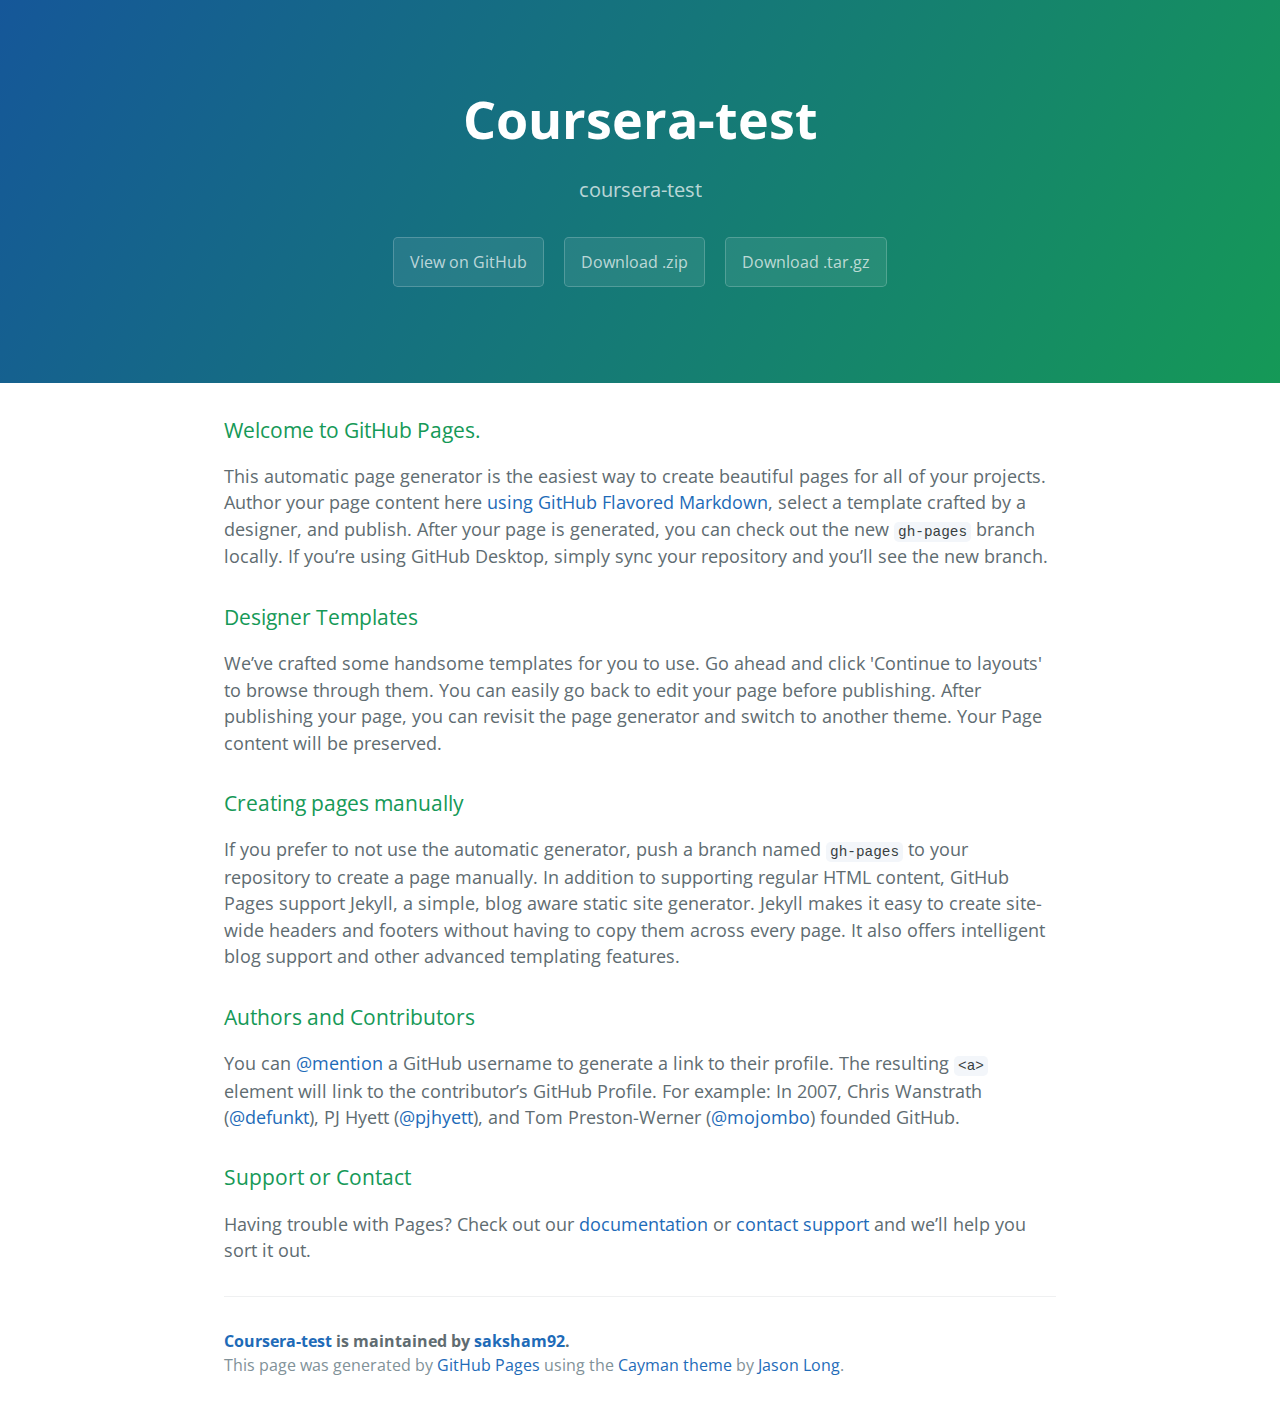
<file: index.html>
<!DOCTYPE html>
<html lang="en-us">
  <head>
    <meta charset="UTF-8">
    <title>Coursera-test by saksham92</title>
    <meta name="viewport" content="width=device-width, initial-scale=1">
    <link rel="stylesheet" type="text/css" href="stylesheets/normalize.css" media="screen">
    <link href='https://fonts.googleapis.com/css?family=Open+Sans:400,700' rel='stylesheet' type='text/css'>
    <link rel="stylesheet" type="text/css" href="stylesheets/stylesheet.css" media="screen">
    <link rel="stylesheet" type="text/css" href="stylesheets/github-light.css" media="screen">
  </head>
  <body>
    <section class="page-header">
      <h1 class="project-name">Coursera-test</h1>
      <h2 class="project-tagline">coursera-test</h2>
      <a href="https://github.com/saksham92/coursera-test" class="btn">View on GitHub</a>
      <a href="https://github.com/saksham92/coursera-test/zipball/master" class="btn">Download .zip</a>
      <a href="https://github.com/saksham92/coursera-test/tarball/master" class="btn">Download .tar.gz</a>
    </section>

    <section class="main-content">
      <h3>
<a id="welcome-to-github-pages" class="anchor" href="#welcome-to-github-pages" aria-hidden="true"><span aria-hidden="true" class="octicon octicon-link"></span></a>Welcome to GitHub Pages.</h3>

<p>This automatic page generator is the easiest way to create beautiful pages for all of your projects. Author your page content here <a href="https://guides.github.com/features/mastering-markdown/">using GitHub Flavored Markdown</a>, select a template crafted by a designer, and publish. After your page is generated, you can check out the new <code>gh-pages</code> branch locally. If you’re using GitHub Desktop, simply sync your repository and you’ll see the new branch.</p>

<h3>
<a id="designer-templates" class="anchor" href="#designer-templates" aria-hidden="true"><span aria-hidden="true" class="octicon octicon-link"></span></a>Designer Templates</h3>

<p>We’ve crafted some handsome templates for you to use. Go ahead and click 'Continue to layouts' to browse through them. You can easily go back to edit your page before publishing. After publishing your page, you can revisit the page generator and switch to another theme. Your Page content will be preserved.</p>

<h3>
<a id="creating-pages-manually" class="anchor" href="#creating-pages-manually" aria-hidden="true"><span aria-hidden="true" class="octicon octicon-link"></span></a>Creating pages manually</h3>

<p>If you prefer to not use the automatic generator, push a branch named <code>gh-pages</code> to your repository to create a page manually. In addition to supporting regular HTML content, GitHub Pages support Jekyll, a simple, blog aware static site generator. Jekyll makes it easy to create site-wide headers and footers without having to copy them across every page. It also offers intelligent blog support and other advanced templating features.</p>

<h3>
<a id="authors-and-contributors" class="anchor" href="#authors-and-contributors" aria-hidden="true"><span aria-hidden="true" class="octicon octicon-link"></span></a>Authors and Contributors</h3>

<p>You can <a href="https://help.github.com/articles/basic-writing-and-formatting-syntax/#mentioning-users-and-teams" class="user-mention">@mention</a> a GitHub username to generate a link to their profile. The resulting <code>&lt;a&gt;</code> element will link to the contributor’s GitHub Profile. For example: In 2007, Chris Wanstrath (<a href="https://github.com/defunkt" class="user-mention">@defunkt</a>), PJ Hyett (<a href="https://github.com/pjhyett" class="user-mention">@pjhyett</a>), and Tom Preston-Werner (<a href="https://github.com/mojombo" class="user-mention">@mojombo</a>) founded GitHub.</p>

<h3>
<a id="support-or-contact" class="anchor" href="#support-or-contact" aria-hidden="true"><span aria-hidden="true" class="octicon octicon-link"></span></a>Support or Contact</h3>

<p>Having trouble with Pages? Check out our <a href="https://help.github.com/pages">documentation</a> or <a href="https://github.com/contact">contact support</a> and we’ll help you sort it out.</p>

      <footer class="site-footer">
        <span class="site-footer-owner"><a href="https://github.com/saksham92/coursera-test">Coursera-test</a> is maintained by <a href="https://github.com/saksham92">saksham92</a>.</span>

        <span class="site-footer-credits">This page was generated by <a href="https://pages.github.com">GitHub Pages</a> using the <a href="https://github.com/jasonlong/cayman-theme">Cayman theme</a> by <a href="https://twitter.com/jasonlong">Jason Long</a>.</span>
      </footer>

    </section>

  
  </body>
</html>
</file>
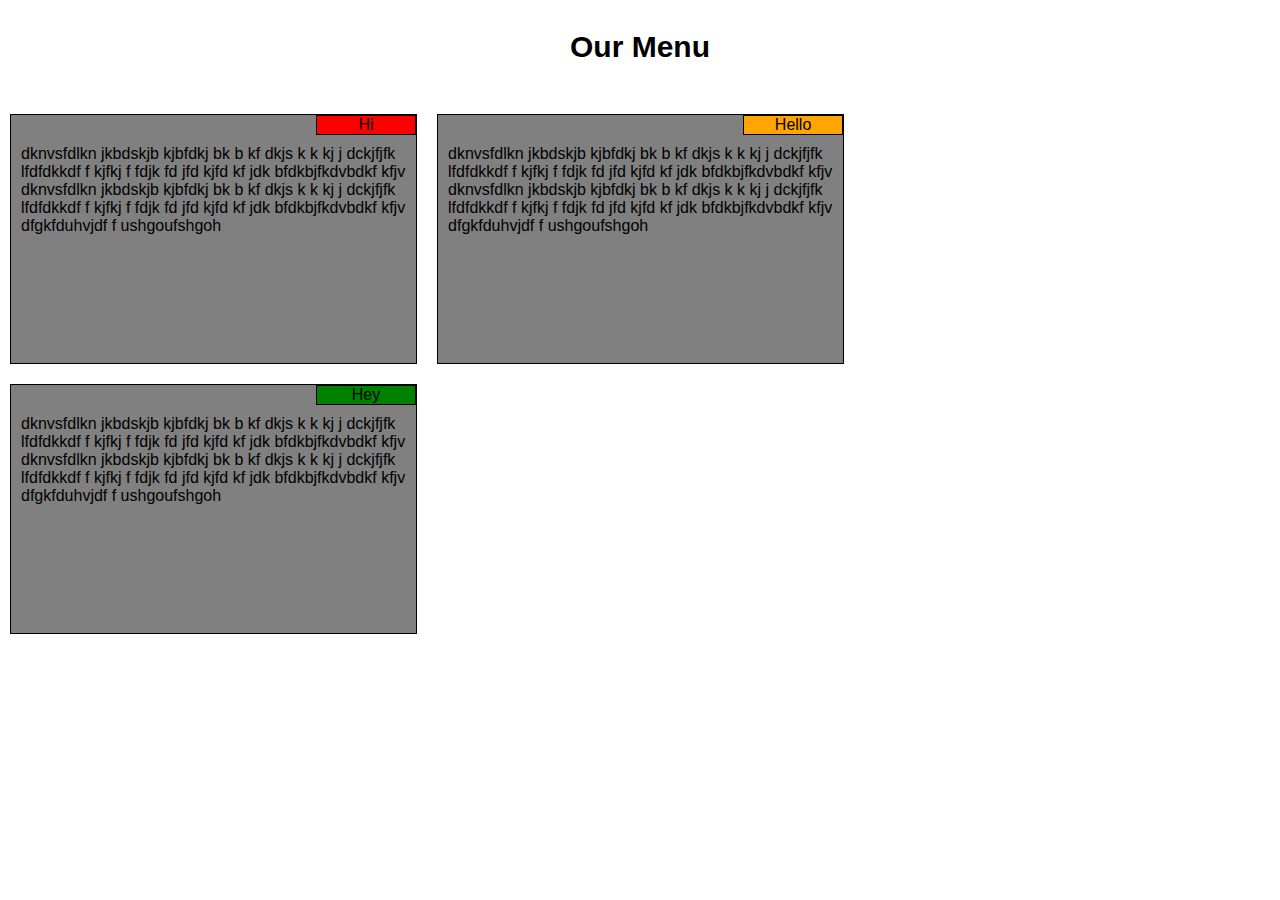
<file: module2-solution/index.html>
<html>
<head>
	<link type="text/css" rel="stylesheet" href="css/style.css"/>
</head>
<body>
	<header id="head"><strong>Our Menu</strong></header>
	<div class="col-lg col-md col sm color">
	<aside class="box" id="box1">Hi</aside>
	<div class="content">dknvsfdlkn jkbdskjb kjbfdkj bk b kf dkjs k k kj j dckjfjfk lfdfdkkdf f kjfkj f fdjk fd jfd  kjfd kf jdk   bfdkbjfkdvbdkf kfjv
	dknvsfdlkn jkbdskjb kjbfdkj bk b kf dkjs k k kj j dckjfjfk lfdfdkkdf f kjfkj f fdjk fd jfd  kjfd kf jdk   bfdkbjfkdvbdkf kfjv dfgkfduhvjdf  f ushgoufshgoh</div>
	</div>
	<div class="col-lg col-md col sm color"><aside class="box" id="box2">Hello</aside>
	<div class="content">dknvsfdlkn jkbdskjb kjbfdkj bk b kf dkjs k k kj j dckjfjfk lfdfdkkdf f kjfkj f fdjk fd jfd  kjfd kf jdk   bfdkbjfkdvbdkf kfjv
	dknvsfdlkn jkbdskjb kjbfdkj bk b kf dkjs k k kj j dckjfjfk lfdfdkkdf f kjfkj f fdjk fd jfd  kjfd kf jdk   bfdkbjfkdvbdkf kfjv dfgkfduhvjdf  f ushgoufshgoh</div>
	</div>
	<div class="col-lg col-md col sm color" id="con3"><aside class="box" id="box3">Hey</aside>
	<div class="content">dknvsfdlkn jkbdskjb kjbfdkj bk b kf dkjs k k kj j dckjfjfk lfdfdkkdf f kjfkj f fdjk fd jfd  kjfd kf jdk   bfdkbjfkdvbdkf kfjv
	dknvsfdlkn jkbdskjb kjbfdkj bk b kf dkjs k k kj j dckjfjfk lfdfdkkdf f kjfkj f fdjk fd jfd  kjfd kf jdk   bfdkbjfkdvbdkf kfjv dfgkfduhvjdf  f ushgoufshgoh</div>
	 </div>
</body>
</html>
</file>
<file: stylesheets/stylesheet.css>
* {
  box-sizing: border-box; }

body {
  padding: 0;
  margin: 0;
  font-family: "Open Sans", "Helvetica Neue", Helvetica, Arial, sans-serif;
  font-size: 16px;
  line-height: 1.5;
  color: #606c71; }

a {
  color: #1e6bb8;
  text-decoration: none; }
  a:hover {
    text-decoration: underline; }

.btn {
  display: inline-block;
  margin-bottom: 1rem;
  color: rgba(255, 255, 255, 0.7);
  background-color: rgba(255, 255, 255, 0.08);
  border-color: rgba(255, 255, 255, 0.2);
  border-style: solid;
  border-width: 1px;
  border-radius: 0.3rem;
  transition: color 0.2s, background-color 0.2s, border-color 0.2s; }
  .btn + .btn {
    margin-left: 1rem; }

.btn:hover {
  color: rgba(255, 255, 255, 0.8);
  text-decoration: none;
  background-color: rgba(255, 255, 255, 0.2);
  border-color: rgba(255, 255, 255, 0.3); }

@media screen and (min-width: 64em) {
  .btn {
    padding: 0.75rem 1rem; } }

@media screen and (min-width: 42em) and (max-width: 64em) {
  .btn {
    padding: 0.6rem 0.9rem;
    font-size: 0.9rem; } }

@media screen and (max-width: 42em) {
  .btn {
    display: block;
    width: 100%;
    padding: 0.75rem;
    font-size: 0.9rem; }
    .btn + .btn {
      margin-top: 1rem;
      margin-left: 0; } }

.page-header {
  color: #fff;
  text-align: center;
  background-color: #159957;
  background-image: linear-gradient(120deg, #155799, #159957); }

@media screen and (min-width: 64em) {
  .page-header {
    padding: 5rem 6rem; } }

@media screen and (min-width: 42em) and (max-width: 64em) {
  .page-header {
    padding: 3rem 4rem; } }

@media screen and (max-width: 42em) {
  .page-header {
    padding: 2rem 1rem; } }

.project-name {
  margin-top: 0;
  margin-bottom: 0.1rem; }

@media screen and (min-width: 64em) {
  .project-name {
    font-size: 3.25rem; } }

@media screen and (min-width: 42em) and (max-width: 64em) {
  .project-name {
    font-size: 2.25rem; } }

@media screen and (max-width: 42em) {
  .project-name {
    font-size: 1.75rem; } }

.project-tagline {
  margin-bottom: 2rem;
  font-weight: normal;
  opacity: 0.7; }

@media screen and (min-width: 64em) {
  .project-tagline {
    font-size: 1.25rem; } }

@media screen and (min-width: 42em) and (max-width: 64em) {
  .project-tagline {
    font-size: 1.15rem; } }

@media screen and (max-width: 42em) {
  .project-tagline {
    font-size: 1rem; } }

.main-content :first-child {
  margin-top: 0; }
.main-content img {
  max-width: 100%; }
.main-content h1, .main-content h2, .main-content h3, .main-content h4, .main-content h5, .main-content h6 {
  margin-top: 2rem;
  margin-bottom: 1rem;
  font-weight: normal;
  color: #159957; }
.main-content p {
  margin-bottom: 1em; }
.main-content code {
  padding: 2px 4px;
  font-family: Consolas, "Liberation Mono", Menlo, Courier, monospace;
  font-size: 0.9rem;
  color: #383e41;
  background-color: #f3f6fa;
  border-radius: 0.3rem; }
.main-content pre {
  padding: 0.8rem;
  margin-top: 0;
  margin-bottom: 1rem;
  font: 1rem Consolas, "Liberation Mono", Menlo, Courier, monospace;
  color: #567482;
  word-wrap: normal;
  background-color: #f3f6fa;
  border: solid 1px #dce6f0;
  border-radius: 0.3rem; }
  .main-content pre > code {
    padding: 0;
    margin: 0;
    font-size: 0.9rem;
    color: #567482;
    word-break: normal;
    white-space: pre;
    background: transparent;
    border: 0; }
.main-content .highlight {
  margin-bottom: 1rem; }
  .main-content .highlight pre {
    margin-bottom: 0;
    word-break: normal; }
.main-content .highlight pre, .main-content pre {
  padding: 0.8rem;
  overflow: auto;
  font-size: 0.9rem;
  line-height: 1.45;
  border-radius: 0.3rem; }
.main-content pre code, .main-content pre tt {
  display: inline;
  max-width: initial;
  padding: 0;
  margin: 0;
  overflow: initial;
  line-height: inherit;
  word-wrap: normal;
  background-color: transparent;
  border: 0; }
  .main-content pre code:before, .main-content pre code:after, .main-content pre tt:before, .main-content pre tt:after {
    content: normal; }
.main-content ul, .main-content ol {
  margin-top: 0; }
.main-content blockquote {
  padding: 0 1rem;
  margin-left: 0;
  color: #819198;
  border-left: 0.3rem solid #dce6f0; }
  .main-content blockquote > :first-child {
    margin-top: 0; }
  .main-content blockquote > :last-child {
    margin-bottom: 0; }
.main-content table {
  display: block;
  width: 100%;
  overflow: auto;
  word-break: normal;
  word-break: keep-all; }
  .main-content table th {
    font-weight: bold; }
  .main-content table th, .main-content table td {
    padding: 0.5rem 1rem;
    border: 1px solid #e9ebec; }
.main-content dl {
  padding: 0; }
  .main-content dl dt {
    padding: 0;
    margin-top: 1rem;
    font-size: 1rem;
    font-weight: bold; }
  .main-content dl dd {
    padding: 0;
    margin-bottom: 1rem; }
.main-content hr {
  height: 2px;
  padding: 0;
  margin: 1rem 0;
  background-color: #eff0f1;
  border: 0; }

@media screen and (min-width: 64em) {
  .main-content {
    max-width: 64rem;
    padding: 2rem 6rem;
    margin: 0 auto;
    font-size: 1.1rem; } }

@media screen and (min-width: 42em) and (max-width: 64em) {
  .main-content {
    padding: 2rem 4rem;
    font-size: 1.1rem; } }

@media screen and (max-width: 42em) {
  .main-content {
    padding: 2rem 1rem;
    font-size: 1rem; } }

.site-footer {
  padding-top: 2rem;
  margin-top: 2rem;
  border-top: solid 1px #eff0f1; }

.site-footer-owner {
  display: block;
  font-weight: bold; }

.site-footer-credits {
  color: #819198; }

@media screen and (min-width: 64em) {
  .site-footer {
    font-size: 1rem; } }

@media screen and (min-width: 42em) and (max-width: 64em) {
  .site-footer {
    font-size: 1rem; } }

@media screen and (max-width: 42em) {
  .site-footer {
    font-size: 0.9rem; } }
</file>
<file: stylesheets/github-light.css>
/*
The MIT License (MIT)

Copyright (c) 2016 GitHub, Inc.

Permission is hereby granted, free of charge, to any person obtaining a copy
of this software and associated documentation files (the "Software"), to deal
in the Software without restriction, including without limitation the rights
to use, copy, modify, merge, publish, distribute, sublicense, and/or sell
copies of the Software, and to permit persons to whom the Software is
furnished to do so, subject to the following conditions:

The above copyright notice and this permission notice shall be included in all
copies or substantial portions of the Software.

THE SOFTWARE IS PROVIDED "AS IS", WITHOUT WARRANTY OF ANY KIND, EXPRESS OR
IMPLIED, INCLUDING BUT NOT LIMITED TO THE WARRANTIES OF MERCHANTABILITY,
FITNESS FOR A PARTICULAR PURPOSE AND NONINFRINGEMENT. IN NO EVENT SHALL THE
AUTHORS OR COPYRIGHT HOLDERS BE LIABLE FOR ANY CLAIM, DAMAGES OR OTHER
LIABILITY, WHETHER IN AN ACTION OF CONTRACT, TORT OR OTHERWISE, ARISING FROM,
OUT OF OR IN CONNECTION WITH THE SOFTWARE OR THE USE OR OTHER DEALINGS IN THE
SOFTWARE.

*/

.pl-c /* comment */ {
  color: #969896;
}

.pl-c1 /* constant, variable.other.constant, support, meta.property-name, support.constant, support.variable, meta.module-reference, markup.raw, meta.diff.header */,
.pl-s .pl-v /* string variable */ {
  color: #0086b3;
}

.pl-e /* entity */,
.pl-en /* entity.name */ {
  color: #795da3;
}

.pl-smi /* variable.parameter.function, storage.modifier.package, storage.modifier.import, storage.type.java, variable.other */,
.pl-s .pl-s1 /* string source */ {
  color: #333;
}

.pl-ent /* entity.name.tag */ {
  color: #63a35c;
}

.pl-k /* keyword, storage, storage.type */ {
  color: #a71d5d;
}

.pl-s /* string */,
.pl-pds /* punctuation.definition.string, string.regexp.character-class */,
.pl-s .pl-pse .pl-s1 /* string punctuation.section.embedded source */,
.pl-sr /* string.regexp */,
.pl-sr .pl-cce /* string.regexp constant.character.escape */,
.pl-sr .pl-sre /* string.regexp source.ruby.embedded */,
.pl-sr .pl-sra /* string.regexp string.regexp.arbitrary-repitition */ {
  color: #183691;
}

.pl-v /* variable */ {
  color: #ed6a43;
}

.pl-id /* invalid.deprecated */ {
  color: #b52a1d;
}

.pl-ii /* invalid.illegal */ {
  color: #f8f8f8;
  background-color: #b52a1d;
}

.pl-sr .pl-cce /* string.regexp constant.character.escape */ {
  font-weight: bold;
  color: #63a35c;
}

.pl-ml /* markup.list */ {
  color: #693a17;
}

.pl-mh /* markup.heading */,
.pl-mh .pl-en /* markup.heading entity.name */,
.pl-ms /* meta.separator */ {
  font-weight: bold;
  color: #1d3e81;
}

.pl-mq /* markup.quote */ {
  color: #008080;
}

.pl-mi /* markup.italic */ {
  font-style: italic;
  color: #333;
}

.pl-mb /* markup.bold */ {
  font-weight: bold;
  color: #333;
}

.pl-md /* markup.deleted, meta.diff.header.from-file */ {
  color: #bd2c00;
  background-color: #ffecec;
}

.pl-mi1 /* markup.inserted, meta.diff.header.to-file */ {
  color: #55a532;
  background-color: #eaffea;
}

.pl-mdr /* meta.diff.range */ {
  font-weight: bold;
  color: #795da3;
}

.pl-mo /* meta.output */ {
  color: #1d3e81;
}
</file>
<file: module2-solution/css/style.css>
*{
	margin: 0px;
	top:0px;
	box-sizing: border-box;
	font-family:"Comic Sans MS", cursive, sans-serif;
}
#head{
	text-align: center;
	position: relative;	
	font-size: 30px;
	top:30px; 
}
@media (min-width: 992px){
  	.col-lg
  	{
  		width:31.8%;
  		float: left;
  		position: relative;
  		top:70px;
  		border: 1px solid black;
  		padding: 10px;
  		margin: 10px;
  		height: 250px;
  	} 
}
@media (max-width: 767px){
  	.col-lg
  	{
  		width:100%;
  		float: left;
  		position: relative;
  		top:70px;
  		border: 1px solid black;
  		padding: 10px;
  		margin: 10px;
  		height: 250px;
  	} 
}
@media (min-width: 768px) and (max-width:991px) {
  	.col-md
  	{
  		width:47.5%;
  		float: left;
  		position: relative;
  		top:70px;
  		border: 1px solid black;
  		padding: 10px;
  		margin: 10px;
  		height: 250px;
  	} 
  	#con3{
	width: 100%;
}
}
.box{
	position: absolute;
	right:0px;
	top:0px!important;
	border: 1px solid black;
	width: 100px;
	text-align: center;

}

.color{
		background-color: grey;
}
#box1{
	background-color:red; 
}
#box2{
	background-color:orange; 
}
#box3{
	background-color:green; 
}
.content{
	position: absolute;
	top:30px;
}
</file>
